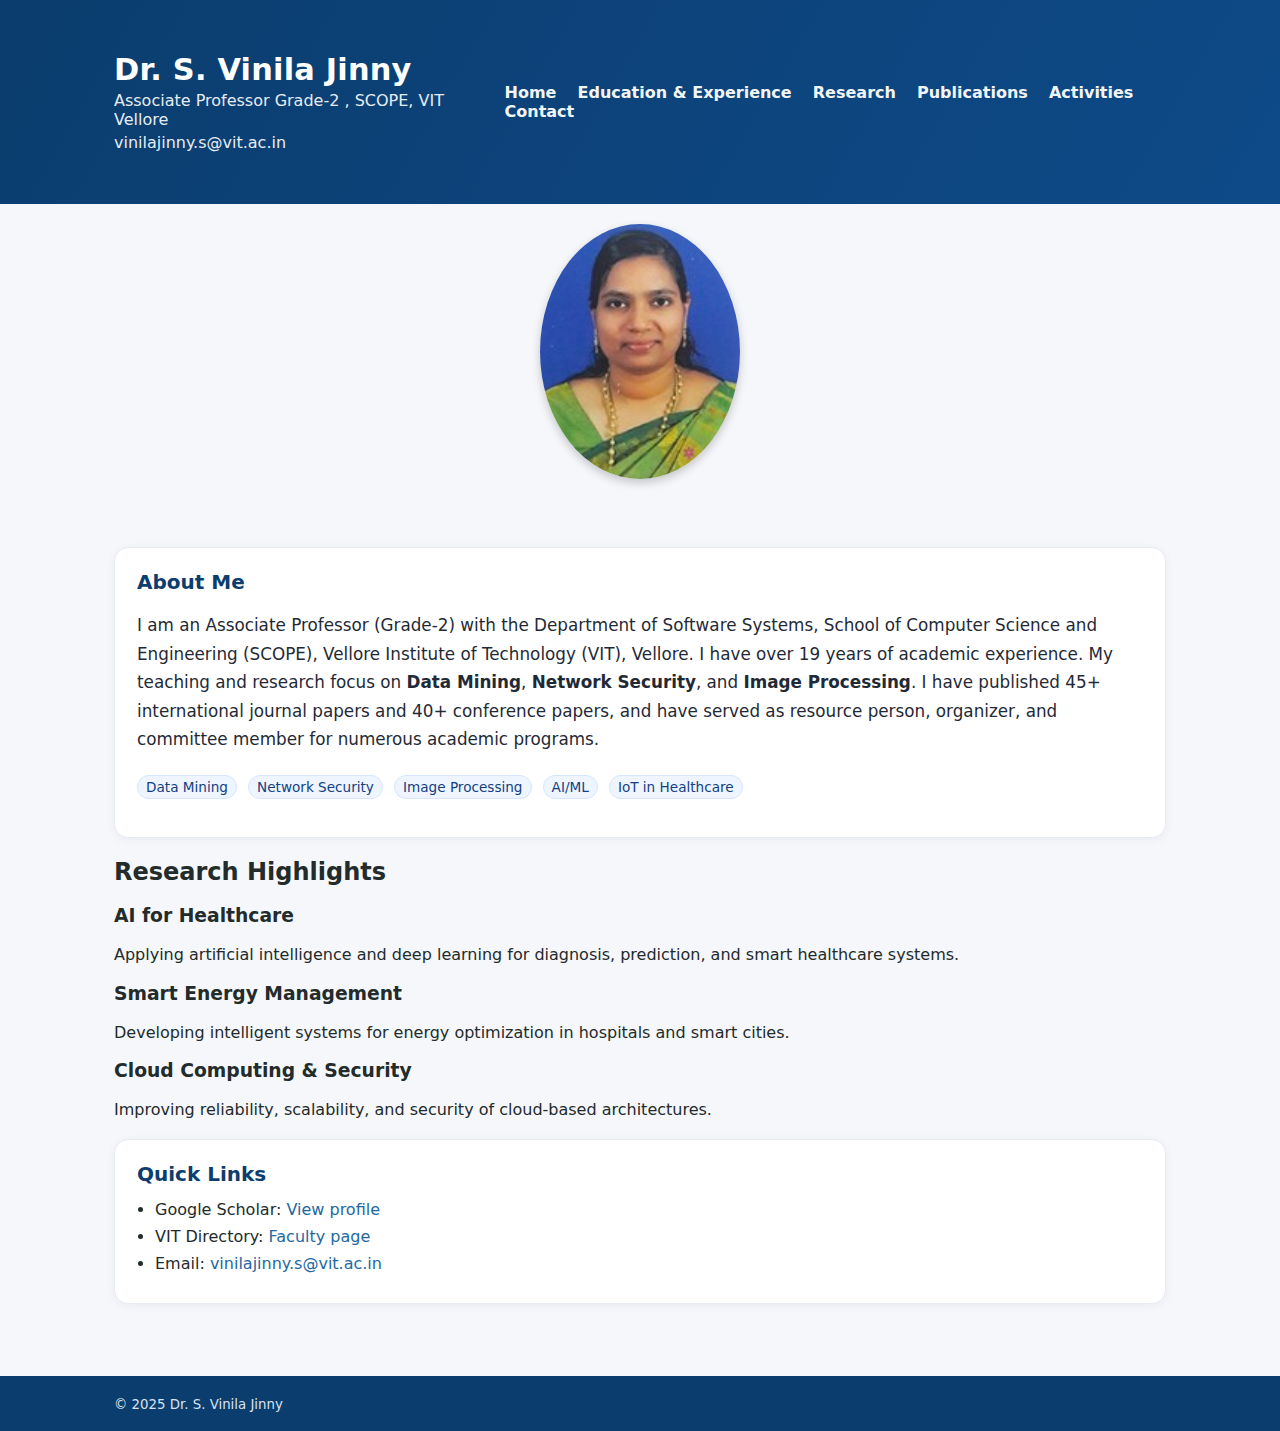
<file: index.html>
<!DOCTYPE html>
<html lang="en">
<head>
  <meta charset="UTF-8" />
  <meta name="viewport" content="width=device-width, initial-scale=1.0"/>
  <title>Dr. S. Vinila Jinny — Academic Profile</title>
  <link rel="stylesheet" href="style.css"/>
</head>
<body>
  <header class="site-header">
    <div class="container topbar">
      <div>
        <h1 class="title">Dr. S. Vinila Jinny</h1>
        <p class="subtitle">Associate Professor Grade‑2 , SCOPE, VIT Vellore</p>
        <p class="subtitle"><a href="mailto:vinilajinny.s@vit.ac.in" style="color:#fff">vinilajinny.s@vit.ac.in</a></p>
      </div>
      <nav class="nav">
        <a href="index.html">Home</a>
        <a href="education.html">Education & Experience</a>
        <a href="research.html">Research</a>
        <a href="publications.html">Publications</a>
        <a href="activities.html">Activities</a>
        <a href="contact.html">Contact</a>
      </nav>
    </div>
  </header>
<div style="text-align:center; margin:20px 0;">
  <img src="vinila.jpg" alt="Dr. S. Vinila Jinny" style="width:200px; border-radius:50%; box-shadow:0 4px 10px rgba(0,0,0,0.2);">
</div>

  <main class="container">
    <section class="section">
      <h2>About Me</h2>
      <p class="lead">
        I am an Associate Professor (Grade‑2) with the Department of Software Systems, School of Computer Science and Engineering (SCOPE), Vellore Institute of Technology (VIT), Vellore. 
        I have over 19 years of academic experience. My teaching and research focus on
        <strong>Data Mining</strong>, <strong>Network Security</strong>, and <strong>Image Processing</strong>. 
        I have published 45+ international journal papers and 40+ conference papers, and have served as resource person, organizer, and committee member for numerous academic programs.
      </p>
      <p>
        <span class="badge">Data Mining</span>
        <span class="badge">Network Security</span>
        <span class="badge">Image Processing</span>
        <span class="badge">AI/ML</span>
        <span class="badge">IoT in Healthcare</span>
      </p>
    </section>
<section id="research" class="research-section">
  <h2>Research Highlights</h2>
  <div class="research-cards">
    <div class="card">
      <h3>AI for Healthcare</h3>
      <p>Applying artificial intelligence and deep learning for diagnosis, prediction, and smart healthcare systems.</p>
    </div>
    <div class="card">
      <h3>Smart Energy Management</h3>
      <p>Developing intelligent systems for energy optimization in hospitals and smart cities.</p>
    </div>
    <div class="card">
      <h3>Cloud Computing & Security</h3>
      <p>Improving reliability, scalability, and security of cloud-based architectures.</p>
    </div>
  </div>
</section>

    <section class="section">
      <h2>Quick Links</h2>
      <ul class="list">
        <li>Google Scholar: <a href="https://scholar.google.com/citations?user=y809MU8AAAAJ&hl=en" target="_blank" rel="noopener">View profile</a></li>
        <li>VIT Directory: <a href="https://vitdirectory.vit.ac.in/page/faculty/18779" target="_blank" rel="noopener">Faculty page</a></li>
        <li>Email: <a href="mailto:vinilajinny.s@vit.ac.in">vinilajinny.s@vit.ac.in</a></li>
      </ul>
    </section>
  </main>

  <footer>
    <div class="container">
      <small>© 2025 Dr. S. Vinila Jinny </small>
    </div>
  </footer>
  
</body>
</html>
</file>
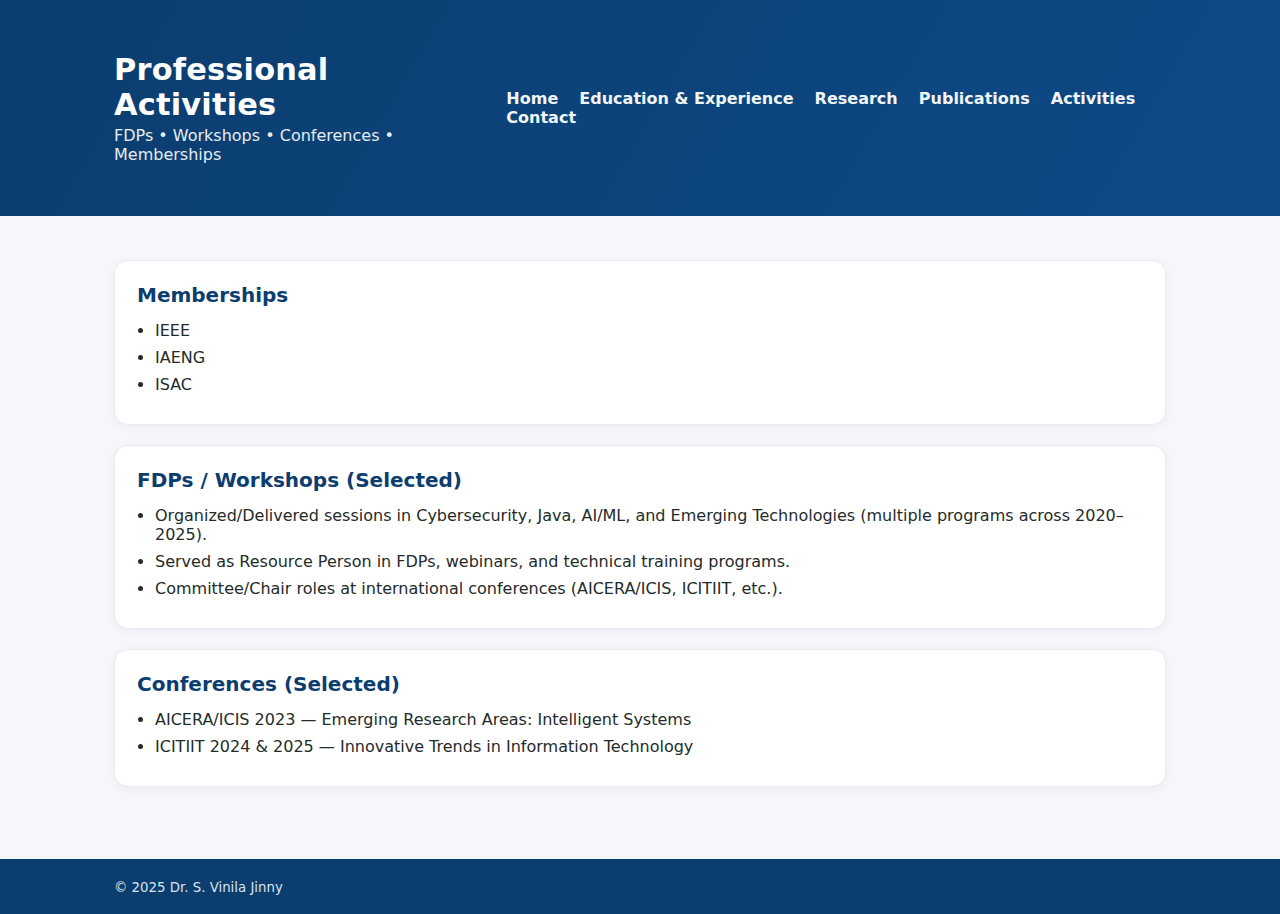
<file: activities.html>
<!DOCTYPE html>
<html lang="en">
<head>
  <meta charset="UTF-8" />
  <meta name="viewport" content="width=device-width, initial-scale=1.0"/>
  <title>Professional Activities — Dr. S. Vinila Jinny</title>
  <link rel="stylesheet" href="style.css"/>
</head>
<body>
  <header class="site-header">
    <div class="container topbar">
      <div>
        <h1 class="title">Professional Activities</h1>
        <p class="subtitle">FDPs • Workshops • Conferences • Memberships</p>
      </div>
      <nav class="nav">
        <a href="index.html">Home</a>
        <a href="education.html">Education & Experience</a>
        <a href="research.html">Research</a>
        <a href="publications.html">Publications</a>
        <a href="activities.html">Activities</a>
        <a href="contact.html">Contact</a>
      </nav>
    </div>
  </header>

  <main class="container">
    <section class="section">
      <h2>Memberships</h2>
      <ul class="list">
        <li>IEEE</li>
        <li>IAENG</li>
        <li>ISAC</li>
      </ul>
    </section>

    <section class="section">
      <h2>FDPs / Workshops (Selected)</h2>
      <ul class="list">
        <li>Organized/Delivered sessions in Cybersecurity, Java, AI/ML, and Emerging Technologies (multiple programs across 2020–2025).</li>
        <li>Served as Resource Person in FDPs, webinars, and technical training programs.</li>
        <li>Committee/Chair roles at international conferences (AICERA/ICIS, ICITIIT, etc.).</li>
      </ul>
    </section>

    <section class="section">
      <h2>Conferences (Selected)</h2>
      <ul class="list">
        <li>AICERA/ICIS 2023 — Emerging Research Areas: Intelligent Systems</li>
        <li>ICITIIT 2024 & 2025 — Innovative Trends in Information Technology</li>
      </ul>
    </section>
  </main>

  <footer>
    <div class="container">
      <small>© 2025 Dr. S. Vinila Jinny</small>
    </div>
  </footer>
</body>
</html>
</file>
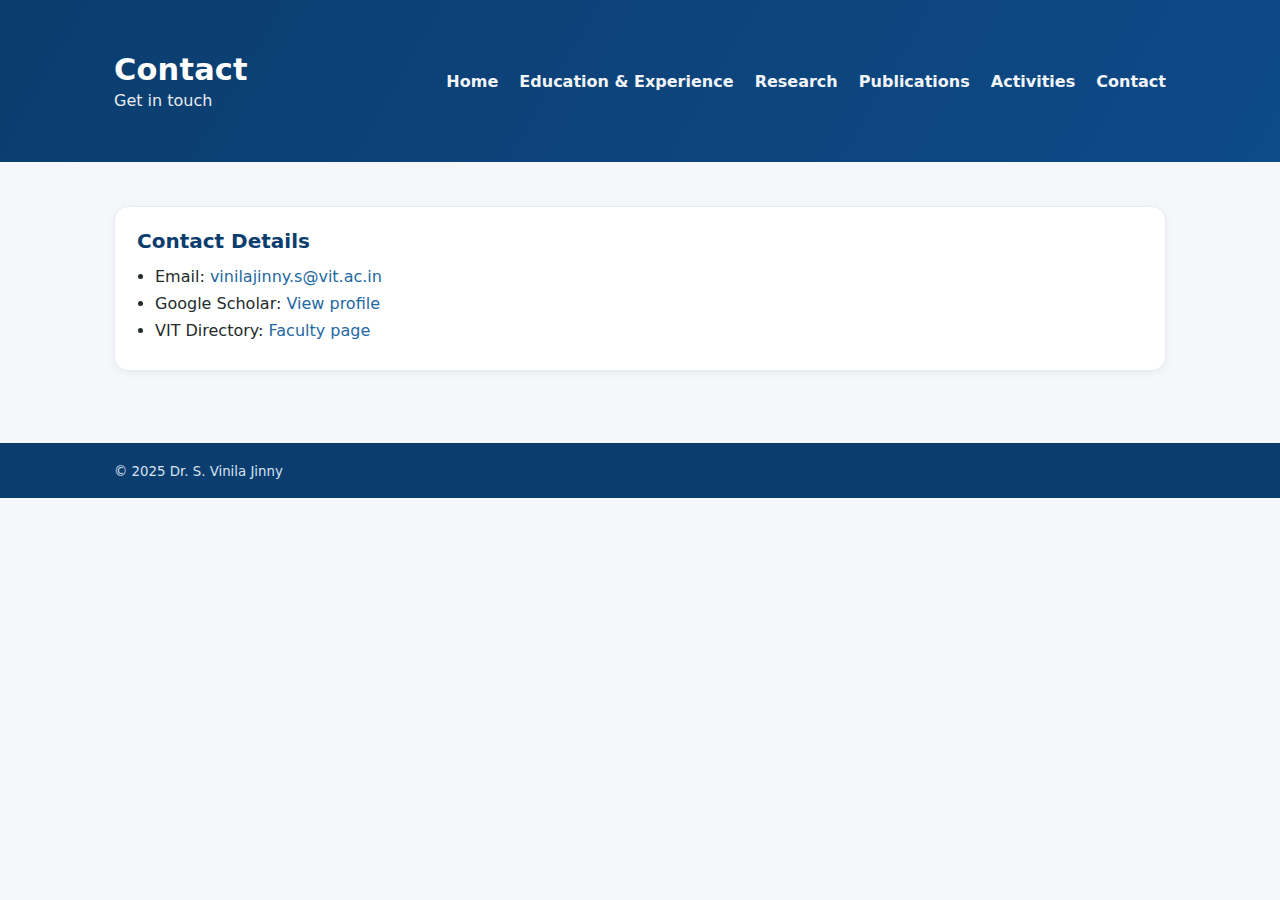
<file: contact.html>
<!DOCTYPE html>
<html lang="en">
<head>
  <meta charset="UTF-8" />
  <meta name="viewport" content="width=device-width, initial-scale=1.0"/>
  <title>Contact — Dr. S. Vinila Jinny</title>
  <link rel="stylesheet" href="style.css"/>
</head>
<body>
  <header class="site-header">
    <div class="container topbar">
      <div>
        <h1 class="title">Contact</h1>
        <p class="subtitle">Get in touch</p>
      </div>
      <nav class="nav">
        <a href="index.html">Home</a>
        <a href="education.html">Education & Experience</a>
        <a href="research.html">Research</a>
        <a href="publications.html">Publications</a>
        <a href="activities.html">Activities</a>
        <a href="contact.html">Contact</a>
      </nav>
    </div>
  </header>

  <main class="container">
    <section class="section">
      <h2>Contact Details</h2>
      <ul class="list">
        <li>Email: <a href="mailto:vinilajinny.s@vit.ac.in">vinilajinny.s@vit.ac.in</a></li>
        <li>Google Scholar: <a href="https://scholar.google.com/citations?user=y809MU8AAAAJ&hl=en" target="_blank" rel="noopener">View profile</a></li>
        <li>VIT Directory: <a href="https://vitdirectory.vit.ac.in/page/faculty/18779" target="_blank" rel="noopener">Faculty page</a></li>
      </ul>
    </section>
  </main>

  <footer>
    <div class="container">
      <small>© 2025 Dr. S. Vinila Jinny</small>
    </div>
  </footer>
</body>
</html>
</file>
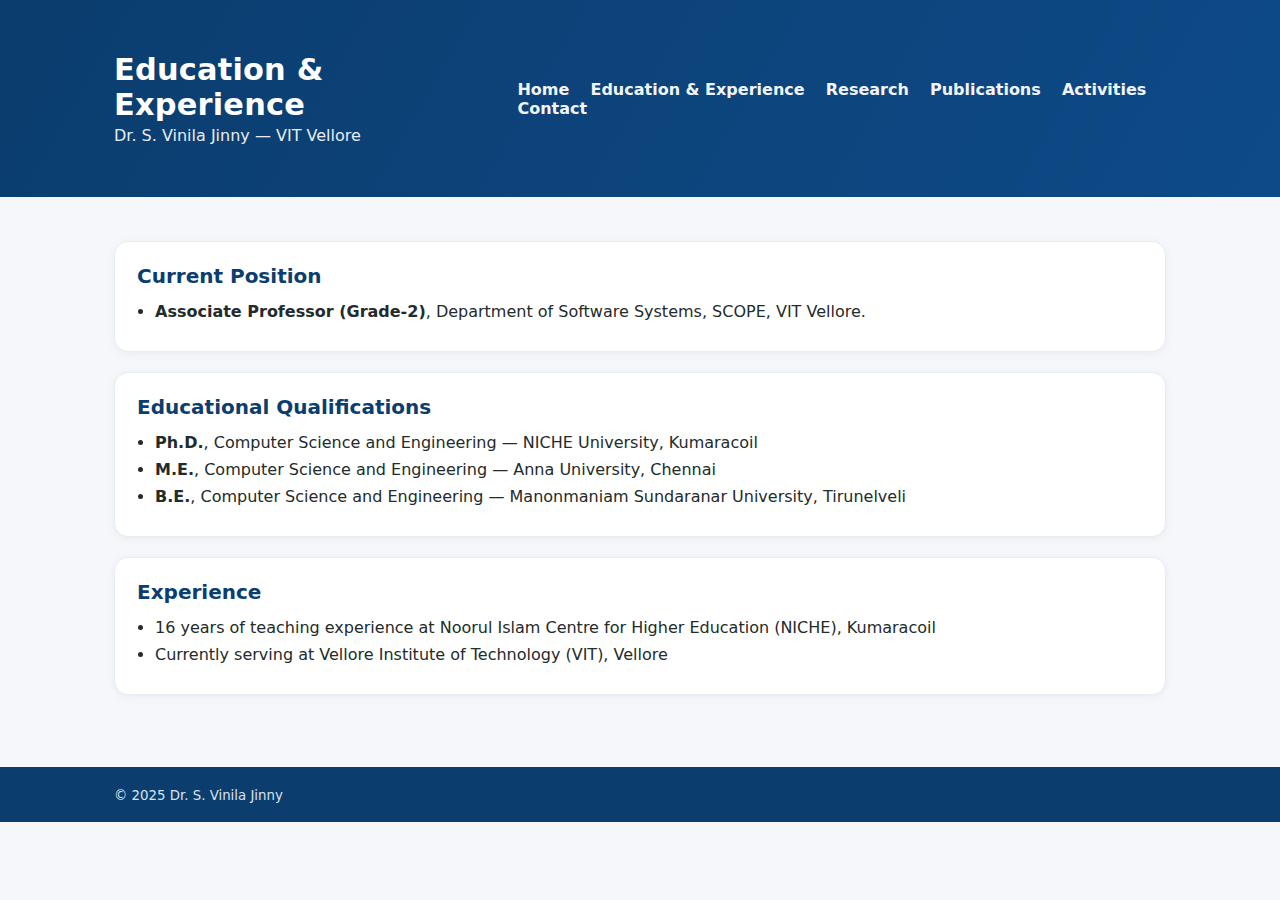
<file: education.html>
<!DOCTYPE html>
<html lang="en">
<head>
  <meta charset="UTF-8" />
  <meta name="viewport" content="width=device-width, initial-scale=1.0"/>
  <title>Education & Experience — Dr. S. Vinila Jinny</title>
  <link rel="stylesheet" href="style.css"/>
</head>
<body>
  <header class="site-header">
    <div class="container topbar">
      <div>
        <h1 class="title">Education & Experience</h1>
        <p class="subtitle">Dr. S. Vinila Jinny — VIT Vellore</p>
      </div>
      <nav class="nav">
        <a href="index.html">Home</a>
        <a href="education.html">Education & Experience</a>
        <a href="research.html">Research</a>
        <a href="publications.html">Publications</a>
        <a href="activities.html">Activities</a>
        <a href="contact.html">Contact</a>
      </nav>
    </div>
  </header>

  <main class="container">
    <section class="section">
      <h2>Current Position</h2>
      <ul class="list">
        <li><strong>Associate Professor (Grade‑2)</strong>, Department of Software Systems, SCOPE, VIT Vellore.</li>
      </ul>
    </section>

    <section class="section">
      <h2>Educational Qualifications</h2>
      <ul class="list">
        <li><strong>Ph.D.</strong>, Computer Science and Engineering — NICHE University, Kumaracoil</li>
        <li><strong>M.E.</strong>, Computer Science and Engineering — Anna University, Chennai</li>
        <li><strong>B.E.</strong>, Computer Science and Engineering — Manonmaniam Sundaranar University, Tirunelveli</li>
      </ul>
    </section>

    <section class="section">
      <h2>Experience</h2>
      <ul class="list">
        <li>16 years of teaching experience at Noorul Islam Centre for Higher Education (NICHE), Kumaracoil</li>
        <li>Currently serving at Vellore Institute of Technology (VIT), Vellore</li>
      </ul>
    </section>
  </main>

  <footer>
    <div class="container">
      <small>© 2025 Dr. S. Vinila Jinny</small>
    </div>
  </footer>
</body>
</html>
</file>
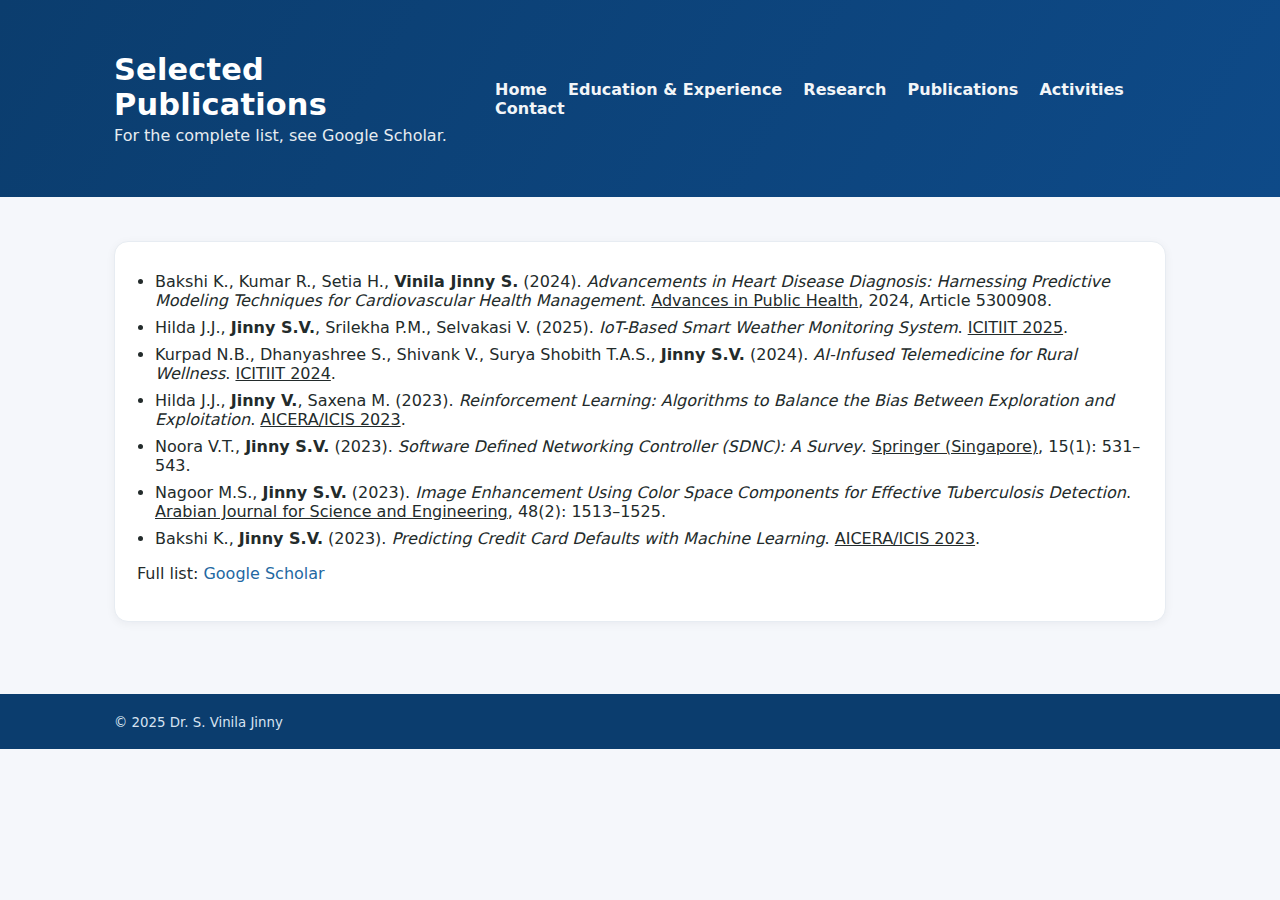
<file: publications.html>
<!DOCTYPE html>
<html lang="en">
<head>
  <meta charset="UTF-8" />
  <meta name="viewport" content="width=device-width, initial-scale=1.0"/>
  <title>Publications — Dr. S. Vinila Jinny</title>
  <link rel="stylesheet" href="style.css"/>
</head>
<body>
  <header class="site-header">
    <div class="container topbar">
      <div>
        <h1 class="title">Selected Publications</h1>
        <p class="subtitle">For the complete list, see Google Scholar.</p>
      </div>
      <nav class="nav">
        <a href="index.html">Home</a>
        <a href="education.html">Education & Experience</a>
        <a href="research.html">Research</a>
        <a href="publications.html">Publications</a>
        <a href="activities.html">Activities</a>
        <a href="contact.html">Contact</a>
      </nav>
    </div>
  </header>

  <main class="container">
    <section class="section">
      <ul class="list">
        <li>Bakshi K., Kumar R., Setia H., <strong>Vinila Jinny S.</strong> (2024). <em>Advancements in Heart Disease Diagnosis: Harnessing Predictive Modeling Techniques for Cardiovascular Health Management</em>. <u>Advances in Public Health</u>, 2024, Article 5300908.</li>
        <li>Hilda J.J., <strong>Jinny S.V.</strong>, Srilekha P.M., Selvakasi V. (2025). <em>IoT-Based Smart Weather Monitoring System</em>. <u>ICITIIT 2025</u>.</li>
        <li>Kurpad N.B., Dhanyashree S., Shivank V., Surya Shobith T.A.S., <strong>Jinny S.V.</strong> (2024). <em>AI‑Infused Telemedicine for Rural Wellness</em>. <u>ICITIIT 2024</u>.</li>
        <li>Hilda J.J., <strong>Jinny V.</strong>, Saxena M. (2023). <em>Reinforcement Learning: Algorithms to Balance the Bias Between Exploration and Exploitation</em>. <u>AICERA/ICIS 2023</u>.</li>
        <li>Noora V.T., <strong>Jinny S.V.</strong> (2023). <em>Software Defined Networking Controller (SDNC): A Survey</em>. <u>Springer (Singapore)</u>, 15(1): 531–543.</li>
        <li>Nagoor M.S., <strong>Jinny S.V.</strong> (2023). <em>Image Enhancement Using Color Space Components for Effective Tuberculosis Detection</em>. <u>Arabian Journal for Science and Engineering</u>, 48(2): 1513–1525.</li>
        <li>Bakshi K., <strong>Jinny S.V.</strong> (2023). <em>Predicting Credit Card Defaults with Machine Learning</em>. <u>AICERA/ICIS 2023</u>.</li>
      </ul>
      <p>Full list: <a href="https://scholar.google.com/citations?user=MdMFua8AAAAJ&hl=en" target="_blank" rel="noopener">Google Scholar</a></p>
    </section>
  </main>

  <footer>
    <div class="container">
      <small>© 2025 Dr. S. Vinila Jinny</small>
    </div>
  </footer>
</body>
</html>
</file>
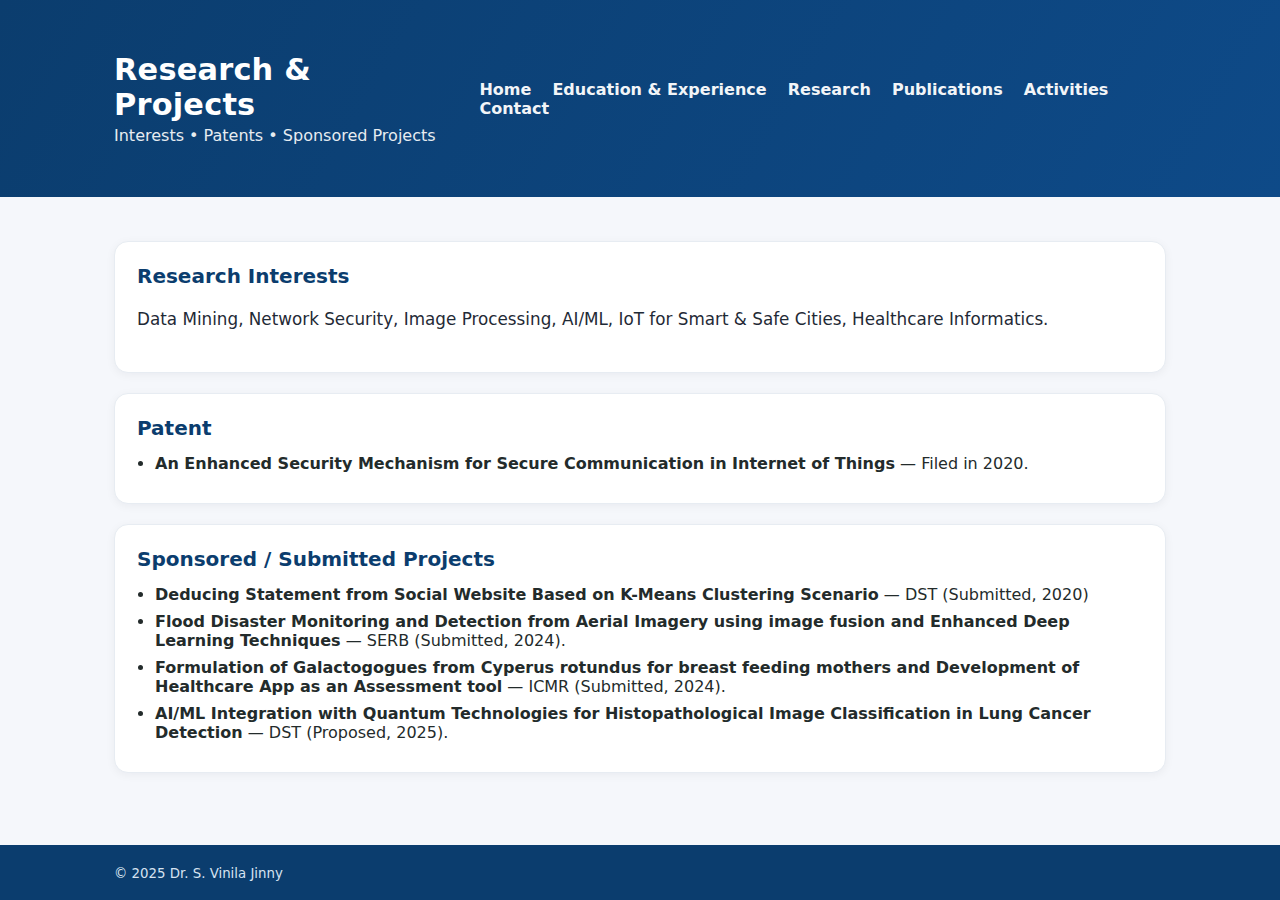
<file: research.html>
<!DOCTYPE html>
<html lang="en">
<head>
  <meta charset="UTF-8" />
  <meta name="viewport" content="width=device-width, initial-scale=1.0"/>
  <title>Research — Dr. S. Vinila Jinny</title>
  <link rel="stylesheet" href="style.css"/>
</head>
<body>
  <header class="site-header">
    <div class="container topbar">
      <div>
        <h1 class="title">Research & Projects</h1>
        <p class="subtitle">Interests • Patents • Sponsored Projects</p>
      </div>
      <nav class="nav">
        <a href="index.html">Home</a>
        <a href="education.html">Education & Experience</a>
        <a href="research.html">Research</a>
        <a href="publications.html">Publications</a>
        <a href="activities.html">Activities</a>
        <a href="contact.html">Contact</a>
      </nav>
    </div>
  </header>

  <main class="container">
    <section class="section">
      <h2>Research Interests</h2>
      <p class="lead">Data Mining, Network Security, Image Processing, AI/ML, IoT for Smart & Safe Cities, Healthcare Informatics.</p>
    </section>

    <section class="section">
      <h2>Patent</h2>
      <ul class="list">
        <li><strong>An Enhanced Security Mechanism for Secure Communication in Internet of Things</strong> — Filed in 2020.</li>
      </ul>
    </section>

    <section class="section">
      <h2>Sponsored / Submitted Projects</h2>
      <ul class="list">
        <li><strong>Deducing Statement from Social Website Based on K-Means Clustering Scenario</strong> — DST (Submitted, 2020) </li>
        <li><strong>Flood Disaster Monitoring and Detection from Aerial Imagery using image fusion and Enhanced Deep Learning Techniques</strong> — SERB (Submitted, 2024). </li>
        <li><strong>Formulation of Galactogogues from Cyperus rotundus for breast feeding mothers and Development of Healthcare App as an Assessment tool</strong> — ICMR (Submitted, 2024).</li>
        <li><strong>AI/ML Integration with Quantum Technologies for Histopathological Image Classification in Lung Cancer Detection</strong> — DST (Proposed, 2025).</li>
      </ul>
    </section>
  </main>

  <footer>
    <div class="container">
      <small>© 2025 Dr. S. Vinila Jinny</small>
    </div>
  </footer>
</body>
</html>
</file>
<file: style.css>
/* ===== Global Styles ===== */
:root{
  --primary:#0b3d6e;
  --accent:#2368a2;
  --bg:#f5f7fb;
  --text:#232b2b;
  --muted:#6b7a8c;
}
*{box-sizing:border-box}
html,body{margin:0;padding:0;font-family:system-ui,-apple-system,Segoe UI,Roboto,Inter,Arial,sans-serif;color:var(--text);background:var(--bg);}
a{color:var(--accent);text-decoration:none}
a:hover{text-decoration:underline}
.container{max-width:1100px;margin:0 auto;padding:24px}
/* ===== Header & Nav ===== */
.site-header{background:linear-gradient(120deg,var(--primary),#0e4a88);color:#fff;padding:28px 0}
.title{margin:0;font-size:1.9rem;font-weight:800;letter-spacing:.2px}
.subtitle{margin:4px 0 0 0;opacity:.9}
.topbar{display:flex;align-items:center;justify-content:space-between;gap:16px}
.nav a{color:#fff;margin-left:16px;font-weight:600;opacity:.95}
.nav a:hover{opacity:1;text-decoration:underline}
/* ===== Cards / Sections ===== */
.section{background:#fff;border:1px solid #e7ecf2;border-radius:14px;padding:22px;margin:20px 0;box-shadow:0 2px 10px rgba(10,20,40,.05)}
.section h2{margin:0 0 14px 0;color:var(--primary);font-size:1.25rem}
.lead{font-size:1.05rem;color:#1f2a36;line-height:1.7}
.list{padding-left:18px;margin:0}
.list li{margin:8px 0}
.badge{display:inline-block;background:#eef5ff;border:1px solid #d5e5ff;color:#134080;padding:3px 8px;border-radius:999px;font-size:.85rem;margin:4px 6px 0 0}
/* ===== Footer ===== */
footer{margin-top:28px;background:#0b3d6e;color:#e6eef7}
footer .container{padding:18px 24px}
small{color:#d7e3f1}
/* ===== Responsive ===== */
@media (max-width:720px){
  .topbar{flex-direction:column;align-items:flex-start}
  .nav{display:flex;flex-wrap:wrap;gap:8px}
}
</file>
